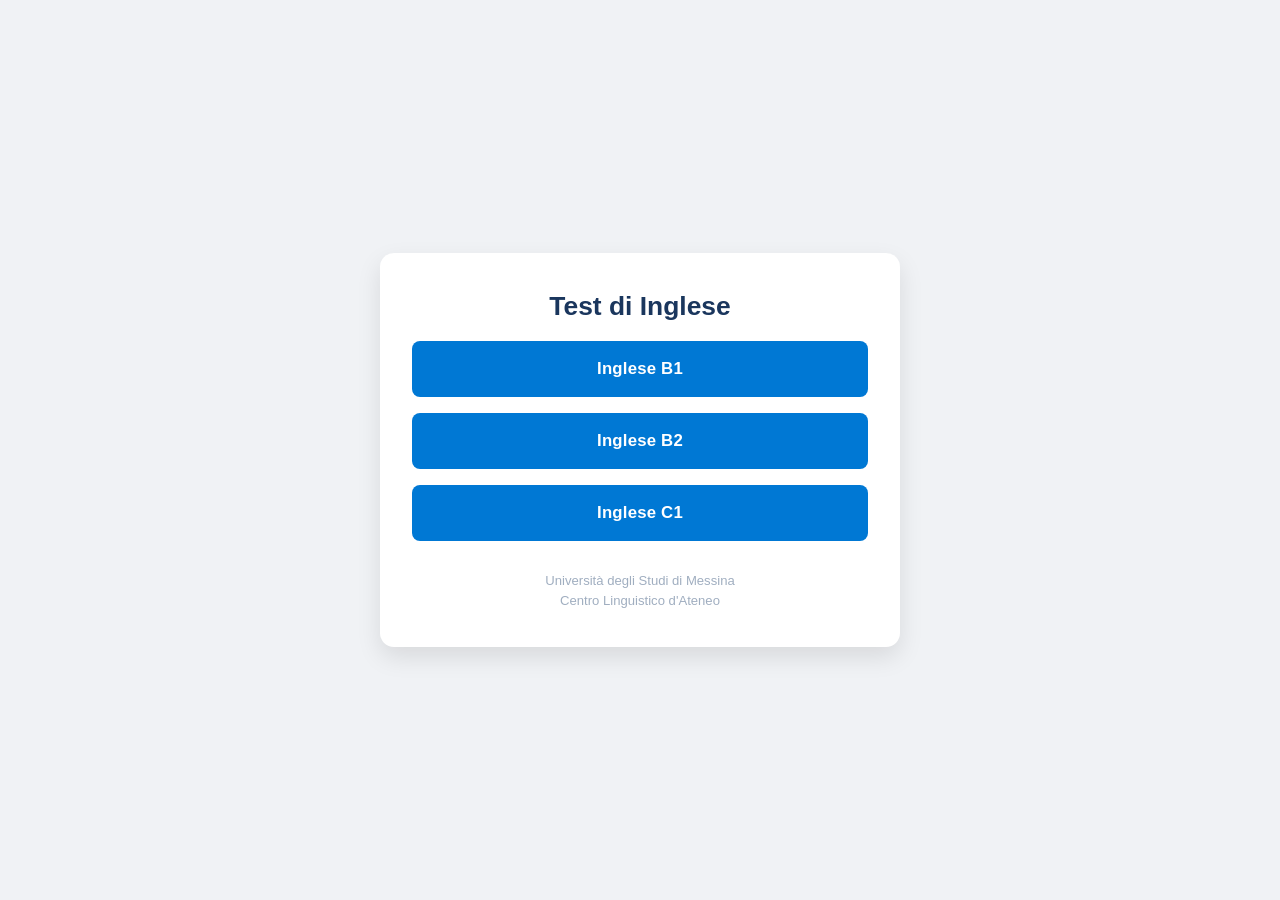
<file: index.html>
<!DOCTYPE html>
<html lang="it">
<head>
    <meta charset="UTF-8">
    <meta name="viewport" content="width=device-width, initial-scale=1.0">
    <meta name="robots" content="noindex, nofollow">

    <title>CLA Unime - Test di Inglese</title>

    <link rel="stylesheet" href="style.css">
</head>
<body>

<main class="exam-page">
    <section class="exam-card">
        <div class="exam-header">
            <h1>Test di Inglese</h1>
        </div>

        <div class="exam-buttons">
    <a href="https://giuffr.github.io/seb-test-area/seb-b1/" class="btn-launch">
        Inglese B1
    </a>
    
    <a href="https://giuffr.github.io/seb-test-area/seb-b2/" class="btn-launch">
        Inglese B2
    </a>
  
    <a href="https://giuffr.github.io/seb-test-area/seb-c1/" class="btn-launch">
        Inglese C1
    </a>
    </div>

        <div class="footer-note">
            Università degli Studi di Messina<br>
            Centro Linguistico d'Ateneo
        </div>
    </section>
</main>

</body>
</html>
</file>
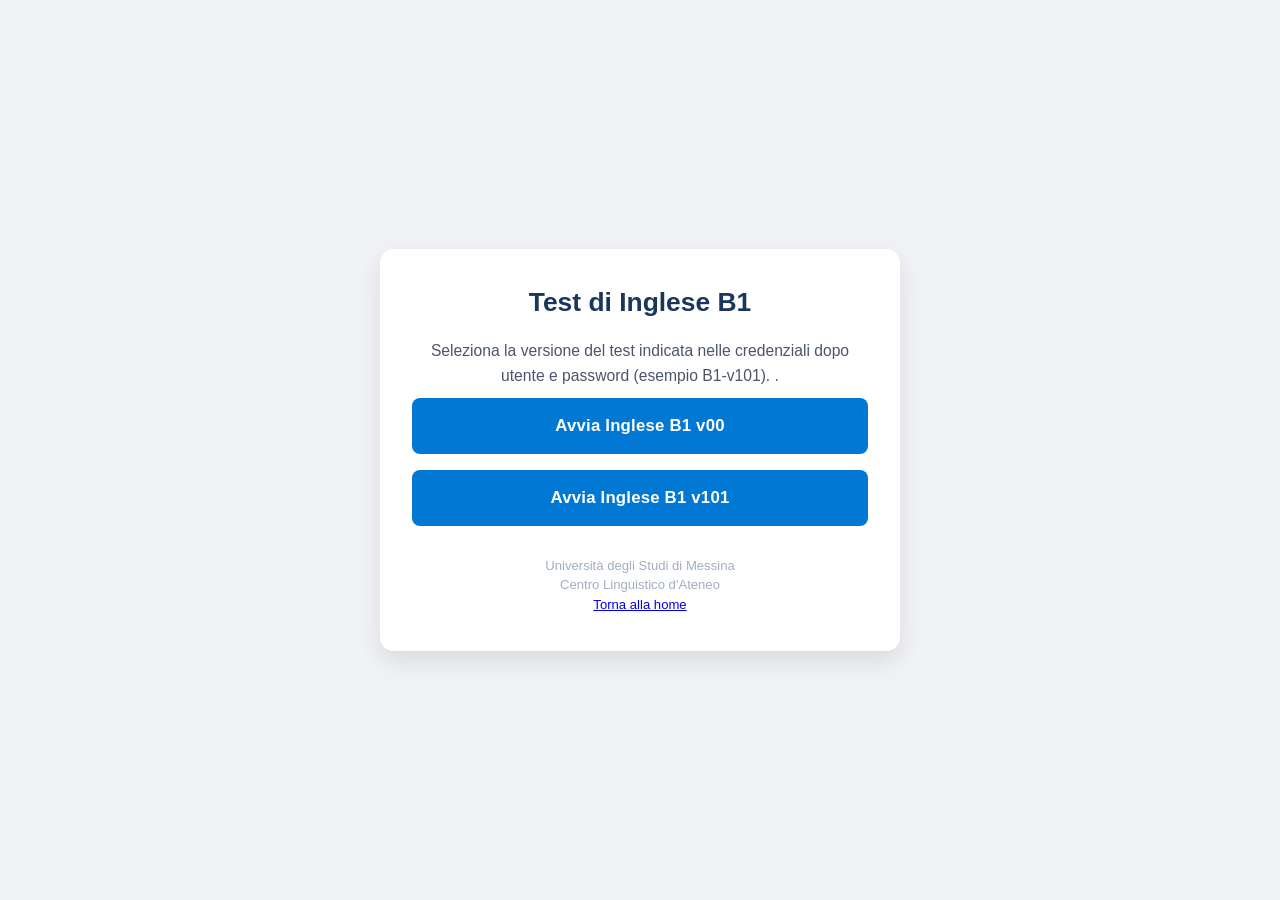
<file: seb-b1/index.html>
<!DOCTYPE html>
<html lang="it">
<head>
    <meta charset="UTF-8">
    <meta name="viewport" content="width=device-width, initial-scale=1.0">
    <meta name="robots" content="noindex, nofollow">

    <title>CLA Unime - Test Inglese B1</title>

    <link rel="stylesheet" href="../style.css">
</head>
<body>

<main class="exam-page">
    <section class="exam-card">
        <div class="exam-header">
    <h1>Test di Inglese B1</h1>
    <p class="exam-intro">
                Seleziona la versione del test indicata nelle credenziali dopo utente e password (esempio B1-v101). .
            </p>
        </div>
    
    <div class="exam-buttons">
    <a href="https://giuffr.github.io/seb-test-area/seb-b1/b1v00-by83297/" class="btn-launch">
        Avvia Inglese B1 v00
    </a>
    
    <a href="https://giuffr.github.io/seb-test-area/seb-b1/b1v101-a7f3k9q2/" class="btn-launch">
       Avvia Inglese B1 v101
    </a>
    
   </div>

        <div class="footer-note">
            Università degli Studi di Messina<br>
            Centro Linguistico d'Ateneo<br>
            <a href="https://giuffr.github.io/seb-test-area/">
            Torna alla home
            </a>
        </div>
    </section>
</main>

</body>
</html>
</file>
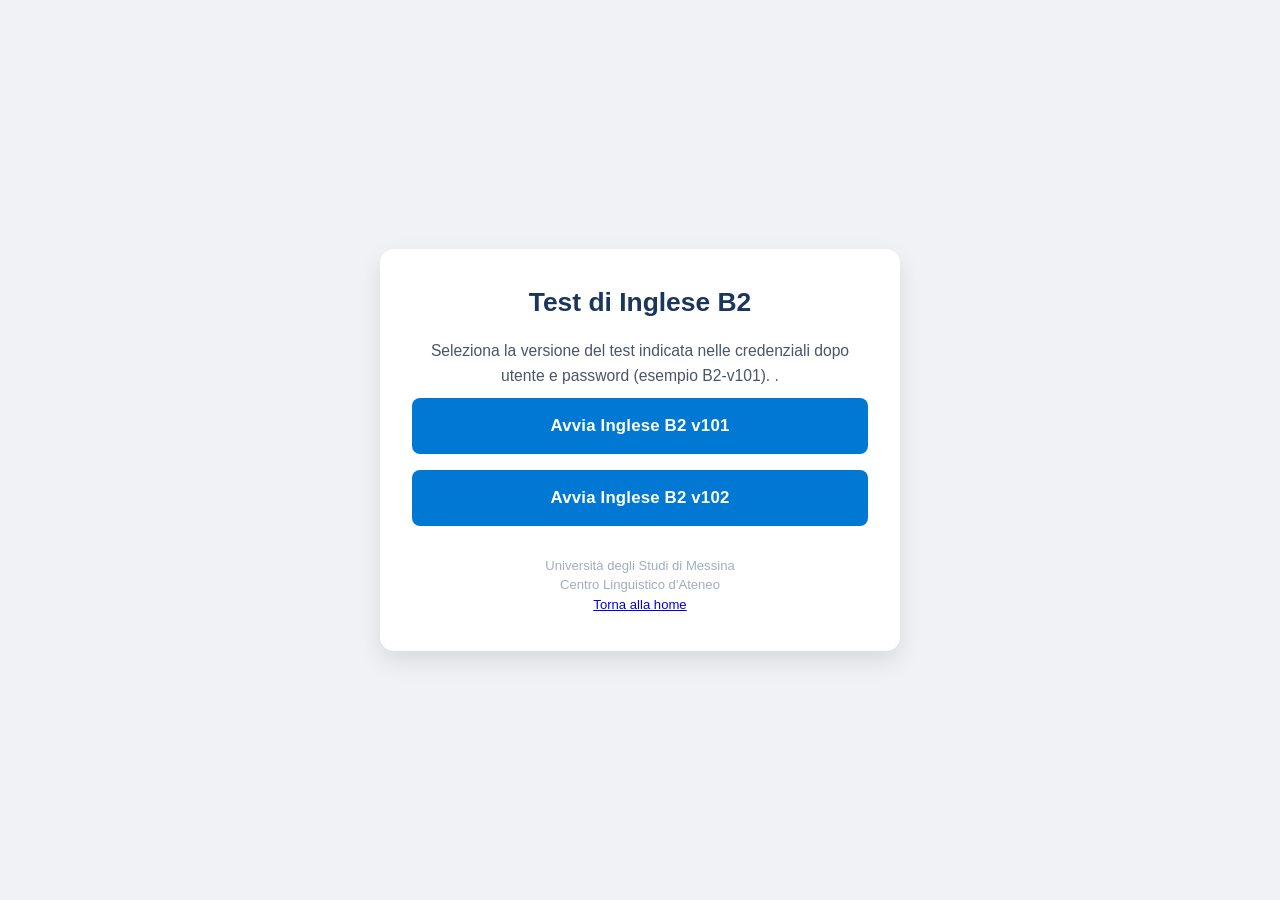
<file: seb-b2/index.html>
<!DOCTYPE html>
<html lang="it">
<head>
    <meta charset="UTF-8">
    <meta name="viewport" content="width=device-width, initial-scale=1.0">
    <meta name="robots" content="noindex, nofollow">

    <title>CLA Unime - Test Inglese B2</title>

    <link rel="stylesheet" href="../style.css">
</head>
<body>

<main class="exam-page">
    <section class="exam-card">
        <div class="exam-header">
    <h1>Test di Inglese B2</h1>
    <p class="exam-intro">
                Seleziona la versione del test indicata nelle credenziali dopo utente e password (esempio B2-v101). .
            </p>
        </div>
    
    <div class="exam-buttons">
    <a href="https://giuffr.github.io/seb-test-area/seb-b2/b2v101-k7m9q4t2/" class="btn-launch">
        Avvia Inglese B2 v101
    </a>
    
    <a href="https://giuffr.github.io/seb-test-area/seb-b2/b2v102-nw83ot374/" class="btn-launch">
       Avvia Inglese B2 v102
    </a>
    
   </div>

        <div class="footer-note">
            Università degli Studi di Messina<br>
            Centro Linguistico d'Ateneo<br>
            <a href="https://giuffr.github.io/seb-test-area/">
            Torna alla home
            </a>
        </div>
    </section>
</main>

</body>
</html>
</file>
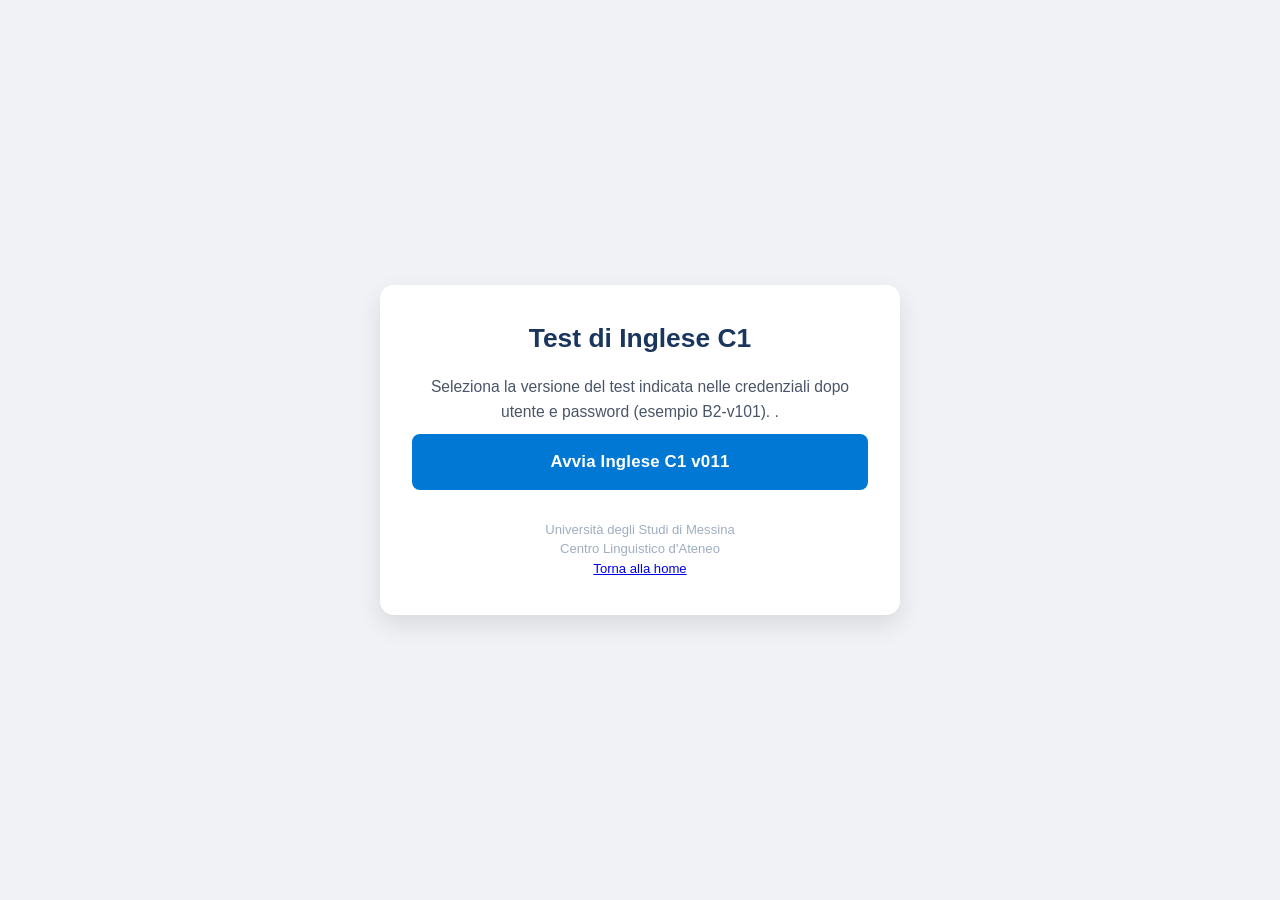
<file: seb-c1/index.html>
<!DOCTYPE html>
<html lang="it">
<head>
    <meta charset="UTF-8">
    <meta name="viewport" content="width=device-width, initial-scale=1.0">
    <meta name="robots" content="noindex, nofollow">

    <title>CLA Unime - Test Inglese C1</title>

    <link rel="stylesheet" href="../style.css">
</head>
<body>

<main class="exam-page">
    <section class="exam-card">
        <div class="exam-header">
    <h1>Test di Inglese C1</h1>
    <p class="exam-intro">
                Seleziona la versione del test indicata nelle credenziali dopo utente e password (esempio B2-v101). .
            </p>
        </div>
    
    <div class="exam-buttons">
    <a href="https://giuffr.github.io/seb-test-area/seb-c1/c1-dicam-v011-r8x5n2p7/" class="btn-launch">
        Avvia Inglese C1 v011
    </a>
    
   </div>

        <div class="footer-note">
            Università degli Studi di Messina<br>
            Centro Linguistico d'Ateneo<br>
            <a href="https://giuffr.github.io/seb-test-area/">
            Torna alla home
            </a>
        </div>
    </section>
</main>

</body>
</html>
</file>
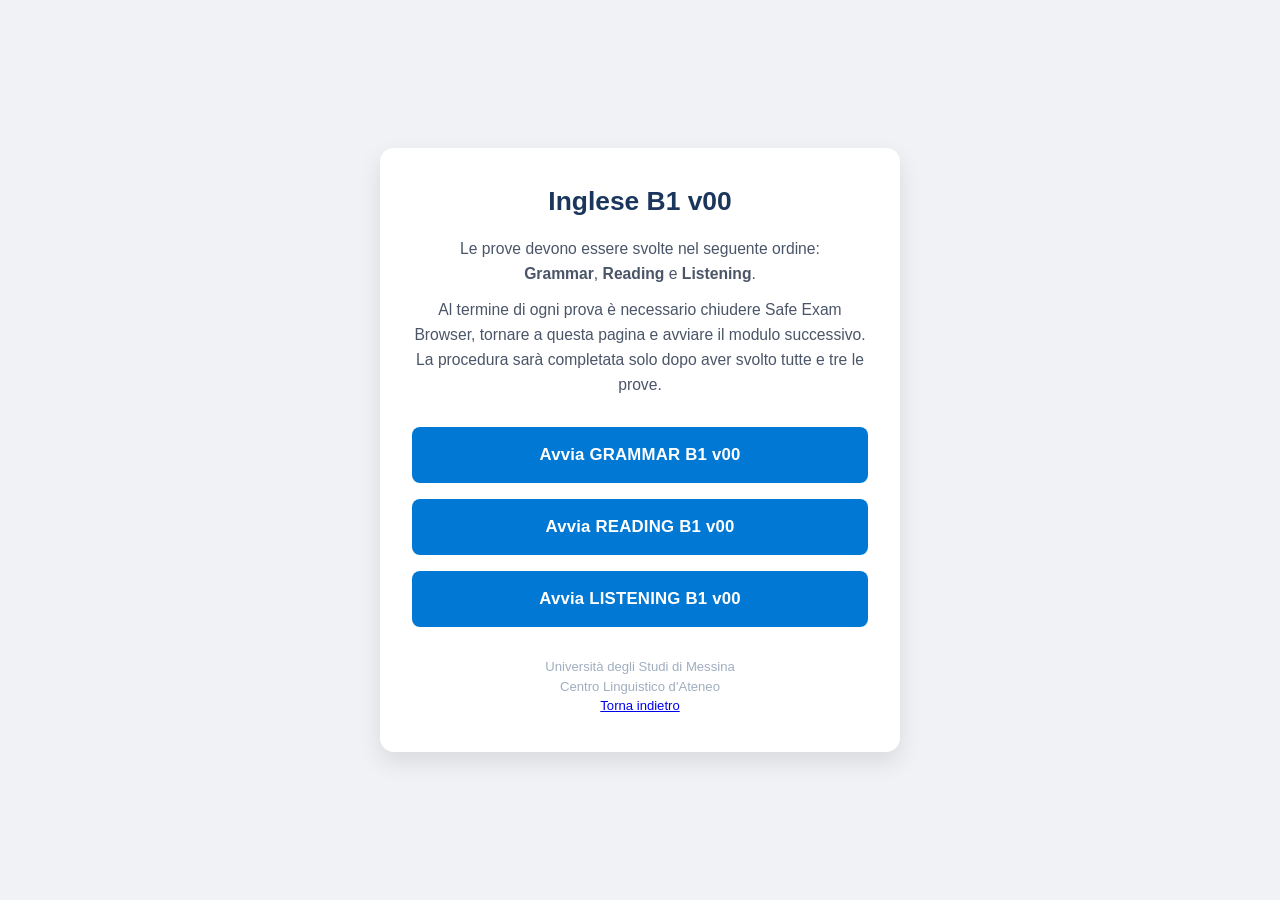
<file: seb-b1/b1v00-by83297/index.html>
<!DOCTYPE html>
<html lang="it">
<head>
    <meta charset="UTF-8">
    <meta name="viewport" content="width=device-width, initial-scale=1.0">
    <meta name="robots" content="noindex, nofollow">

    <title>CLA Unime - Avvio Esame - Inglese B1 v00</title>

    <link rel="stylesheet" href="../../style.css">
</head>
<body>

<main class="exam-page">
    <section class="exam-card">
        <div class="exam-header">
            <h1>Inglese B1 v00</h1>
            <p class="exam-intro">
                Le prove devono essere svolte nel seguente ordine:<br>
                <strong>Grammar</strong>, <strong>Reading</strong> e <strong>Listening</strong>.
            </p>
            <p class="exam-instructions">
                Al termine di ogni prova è necessario chiudere Safe Exam Browser, tornare a questa pagina
                e avviare il modulo successivo. La procedura sarà completata solo dopo aver svolto tutte e tre le prove.
            </p>
        </div>

        <div class="exam-buttons">
            <a href="seb://giuffr.github.io/seb-test-area/seb-b1/b1v00-by83297/B1v00-1.Grammar.seb" class="btn-launch">
                Avvia GRAMMAR B1 v00
            </a>

            <a href="seb://giuffr.github.io/seb-test-area/seb-b1/b1v00-by83297/B1v00-2.Reading.seb" class="btn-launch">
                Avvia READING B1 v00
            </a>

            <a href="seb://giuffr.github.io/seb-test-area/seb-b1/b1v00-by83297/B1v00-3.Listening.seb" class="btn-launch">
                Avvia LISTENING B1 v00
            </a>
        </div>

        <div class="footer-note">
            Università degli Studi di Messina<br>
            Centro Linguistico d'Ateneo<br>
            <a href="https://giuffr.github.io/seb-test-area/seb-b1/">
            Torna indietro
            </a>
        </div>
    </section>
</main>

</body>
</html>
</file>
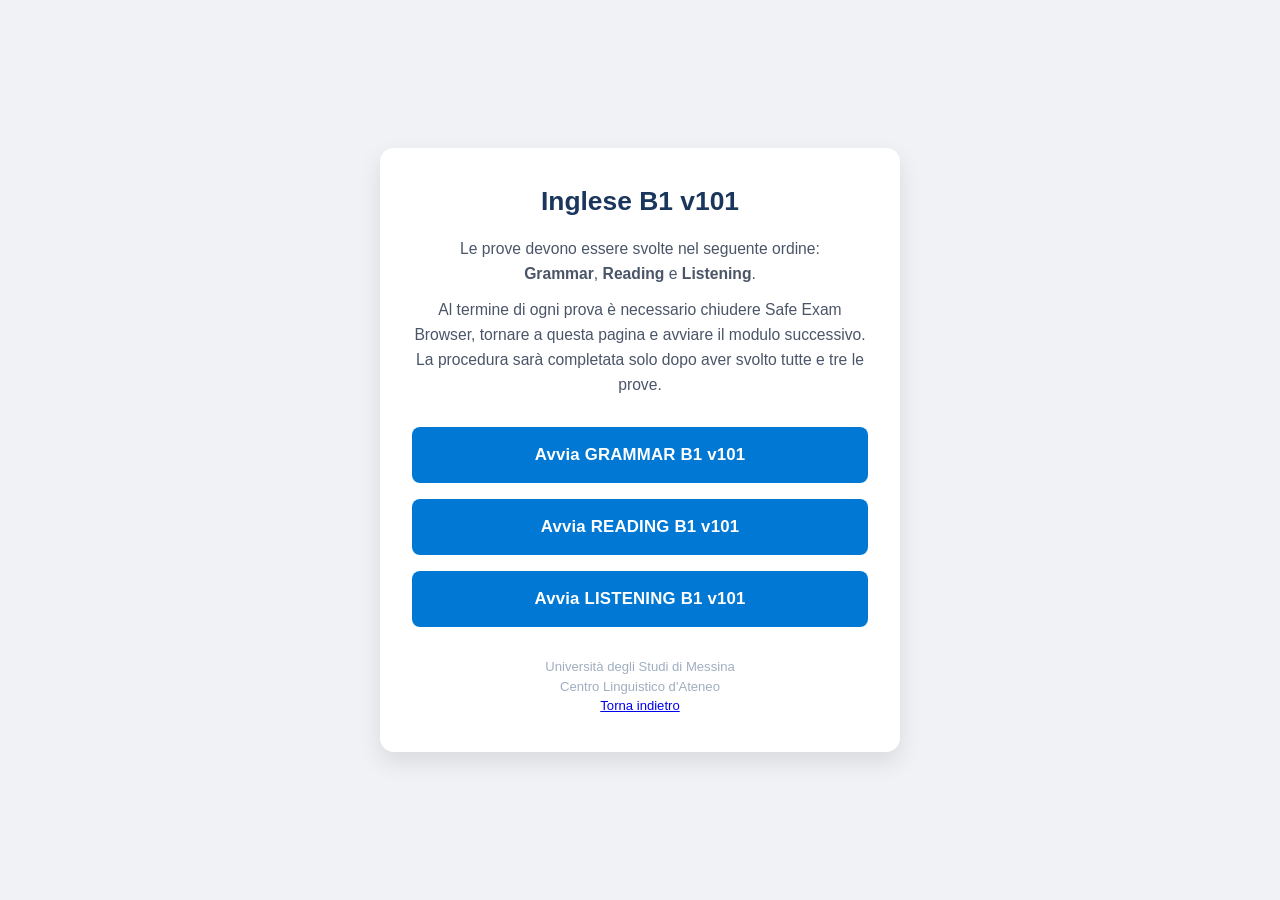
<file: seb-b1/b1v101-a7f3k9q2/index.html>
<!DOCTYPE html>
<html lang="it">
<head>
    <meta charset="UTF-8">
    <meta name="viewport" content="width=device-width, initial-scale=1.0">
    <meta name="robots" content="noindex, nofollow">

    <title>CLA Unime - Avvio Esame - Inglese B1 v101</title>

    <link rel="stylesheet" href="../../style.css">
</head>
<body>

<main class="exam-page">
    <section class="exam-card">
        <div class="exam-header">
            <h1>Inglese B1 v101</h1>
            <p class="exam-intro">
                Le prove devono essere svolte nel seguente ordine:<br>
                <strong>Grammar</strong>, <strong>Reading</strong> e <strong>Listening</strong>.
            </p>
            <p class="exam-instructions">
                Al termine di ogni prova è necessario chiudere Safe Exam Browser, tornare a questa pagina
                e avviare il modulo successivo. La procedura sarà completata solo dopo aver svolto tutte e tre le prove.
            </p>
        </div>

        <div class="exam-buttons">
            <a href="seb://giuffr.github.io/seb-test-area/seb-b1/b1v101-a7f3k9q2/B1.Grammar.v101.seb" class="btn-launch">
                Avvia GRAMMAR B1 v101
            </a>

            <a href="seb://giuffr.github.io/seb-test-area/seb-b1/b1v101-a7f3k9q2/B1.Reading.v101.seb" class="btn-launch">
                Avvia READING B1 v101
            </a>

            <a href="seb://giuffr.github.io/seb-test-area/seb-b1/b1v101-a7f3k9q2/B1v101-3.Listening-def.seb" class="btn-launch">
                Avvia LISTENING B1 v101
            </a>
        </div>

        <div class="footer-note">
            Università degli Studi di Messina<br>
            Centro Linguistico d'Ateneo<br>
            <a href="https://giuffr.github.io/seb-test-area/seb-b1/">
            Torna indietro
            </a>
        </div>
    </section>
</main>

</body>
</html>
</file>
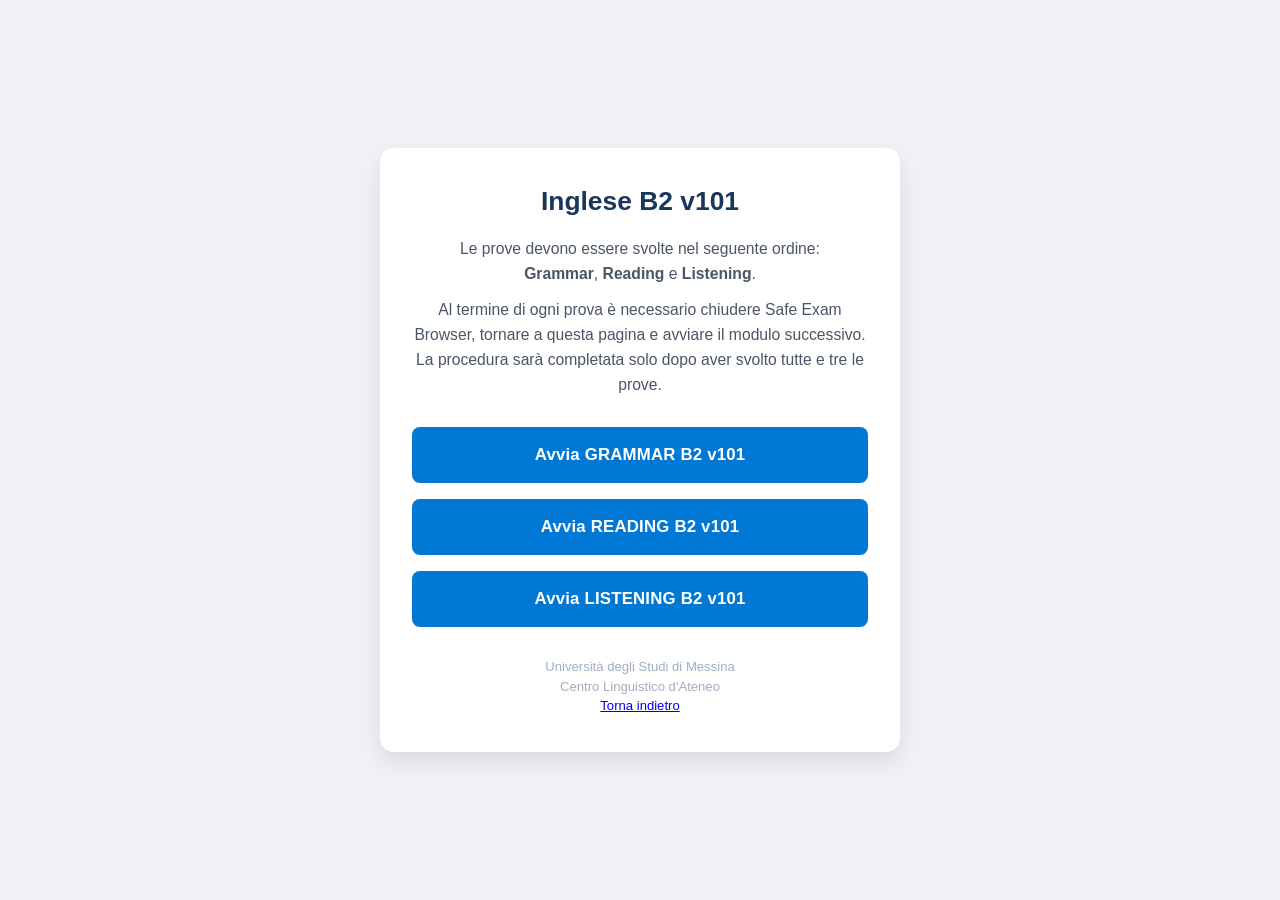
<file: seb-b2/b2v101-k7m9q4t2/index.html>
<!DOCTYPE html>
<html lang="it">
<head>
    <meta charset="UTF-8">
    <meta name="viewport" content="width=device-width, initial-scale=1.0">
    <meta name="robots" content="noindex, nofollow">

    <title>CLA Unime - Avvio Esame - Inglese B2 v101</title>

    <link rel="stylesheet" href="../../style.css">
</head>
<body>

<main class="exam-page">
    <section class="exam-card">
        <div class="exam-header">
    <h1>Inglese B2 v101</h1>
    <p class="exam-intro">
                Le prove devono essere svolte nel seguente ordine:<br>
                <strong>Grammar</strong>, <strong>Reading</strong> e <strong>Listening</strong>.
            </p>
            <p class="exam-instructions">
                Al termine di ogni prova è necessario chiudere Safe Exam Browser, tornare a questa pagina
                e avviare il modulo successivo. La procedura sarà completata solo dopo aver svolto tutte e tre le prove.
            </p>
        </div>
    
    <div class="exam-buttons">
    <a href="seb://giuffr.github.io/seb-test-area/seb-b2/b2v101-k7m9q4t2/B2.Grammar.v101.seb" class="btn-launch">
        Avvia GRAMMAR B2 v101
    </a>
    
    <a href="seb://giuffr.github.io/seb-test-area/seb-b2/b2v101-k7m9q4t2/B2.Reading.v101.seb" class="btn-launch">
        Avvia READING B2 v101
    </a>
    
    <a href="seb://giuffr.github.io/seb-test-area/seb-b2/b2v101-k7m9q4t2/B2.Listening.v101.seb" class="btn-launch">
        Avvia LISTENING B2 v101
    </a>
   </div>

        <div class="footer-note">
            Università degli Studi di Messina<br>
            Centro Linguistico d'Ateneo<br>
            <a href="https://giuffr.github.io/seb-test-area/seb-b2/">
            Torna indietro
            </a>
        </div>
    </section>
</main>

</body>
</html>
</file>
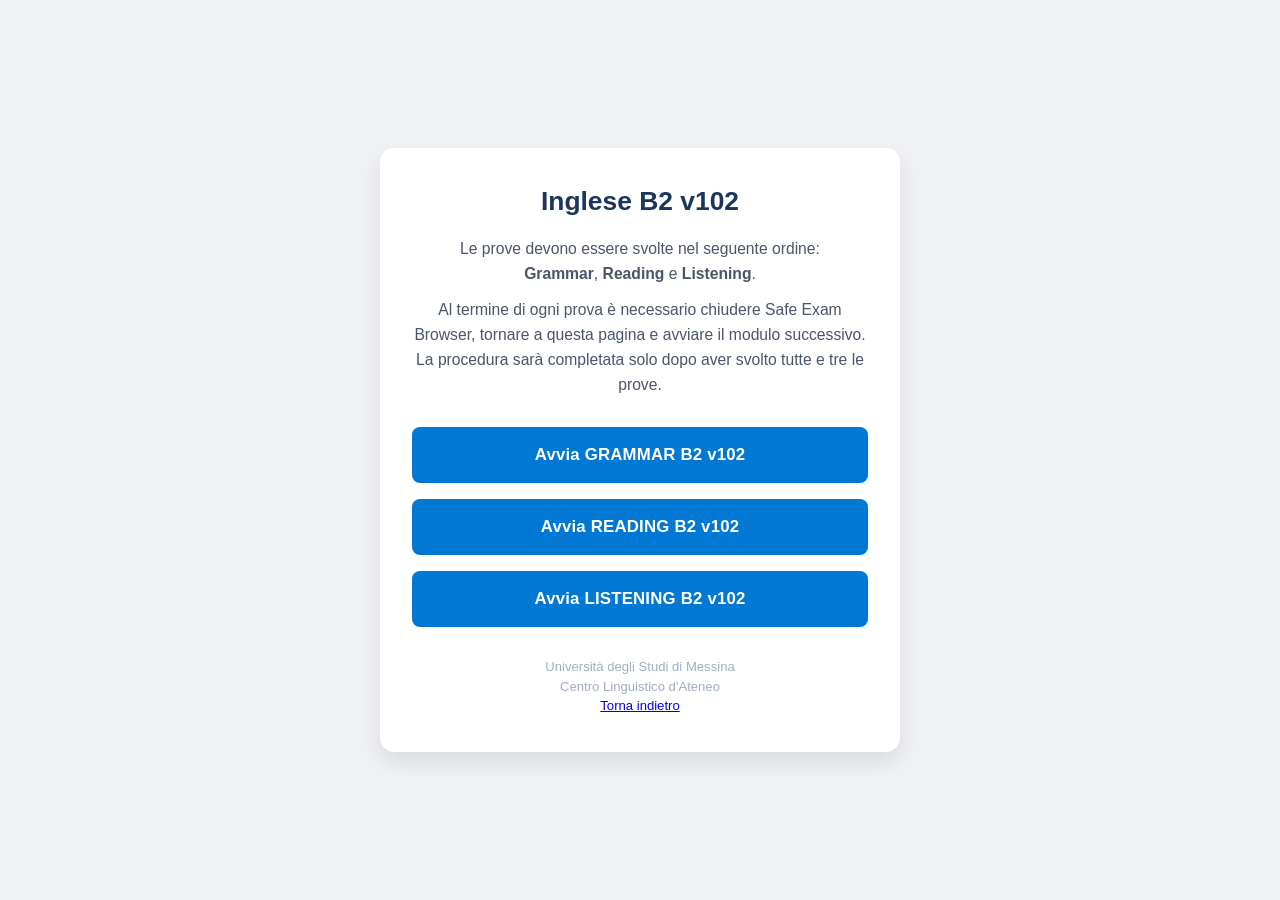
<file: seb-b2/b2v102-nw83ot374/index.html>
<!DOCTYPE html>
<html lang="it">
<head>
    <meta charset="UTF-8">
    <meta name="viewport" content="width=device-width, initial-scale=1.0">
    <meta name="robots" content="noindex, nofollow">

    <title>CLA Unime - Avvio Esame - Inglese B2 v102</title>

    <link rel="stylesheet" href="../../style.css">
</head>
<body>

<main class="exam-page">
    <section class="exam-card">
        <div class="exam-header">
    <h1>Inglese B2 v102</h1>
    <p class="exam-intro">
                Le prove devono essere svolte nel seguente ordine:<br>
                <strong>Grammar</strong>, <strong>Reading</strong> e <strong>Listening</strong>.
            </p>
            <p class="exam-instructions">
                Al termine di ogni prova è necessario chiudere Safe Exam Browser, tornare a questa pagina
                e avviare il modulo successivo. La procedura sarà completata solo dopo aver svolto tutte e tre le prove.
            </p>
        </div>
    
    <div class="exam-buttons">
    <a href="seb://giuffr.github.io/seb-test-area/seb-b2/b2v102-nw83ot374/B2v102-1.Grammar.seb" class="btn-launch">
        Avvia GRAMMAR B2 v102
    </a>
    
    <a href="seb://giuffr.github.io/seb-test-area/seb-b2/b2v102-nw83ot374/B2v102-2.Reading.seb" class="btn-launch">
        Avvia READING B2 v102
    </a>
    
    <a href="seb://giuffr.github.io/seb-test-area/seb-b2/b2v102-nw83ot374/B2v102-3.Listening.seb" class="btn-launch">
        Avvia LISTENING B2 v102
    </a>
   </div>

        <div class="footer-note">
            Università degli Studi di Messina<br>
            Centro Linguistico d'Ateneo<br>
            <a href="https://giuffr.github.io/seb-test-area/seb-b2/">
            Torna indietro
            </a>
        </div>
    </section>
</main>

</body>
</html>
</file>
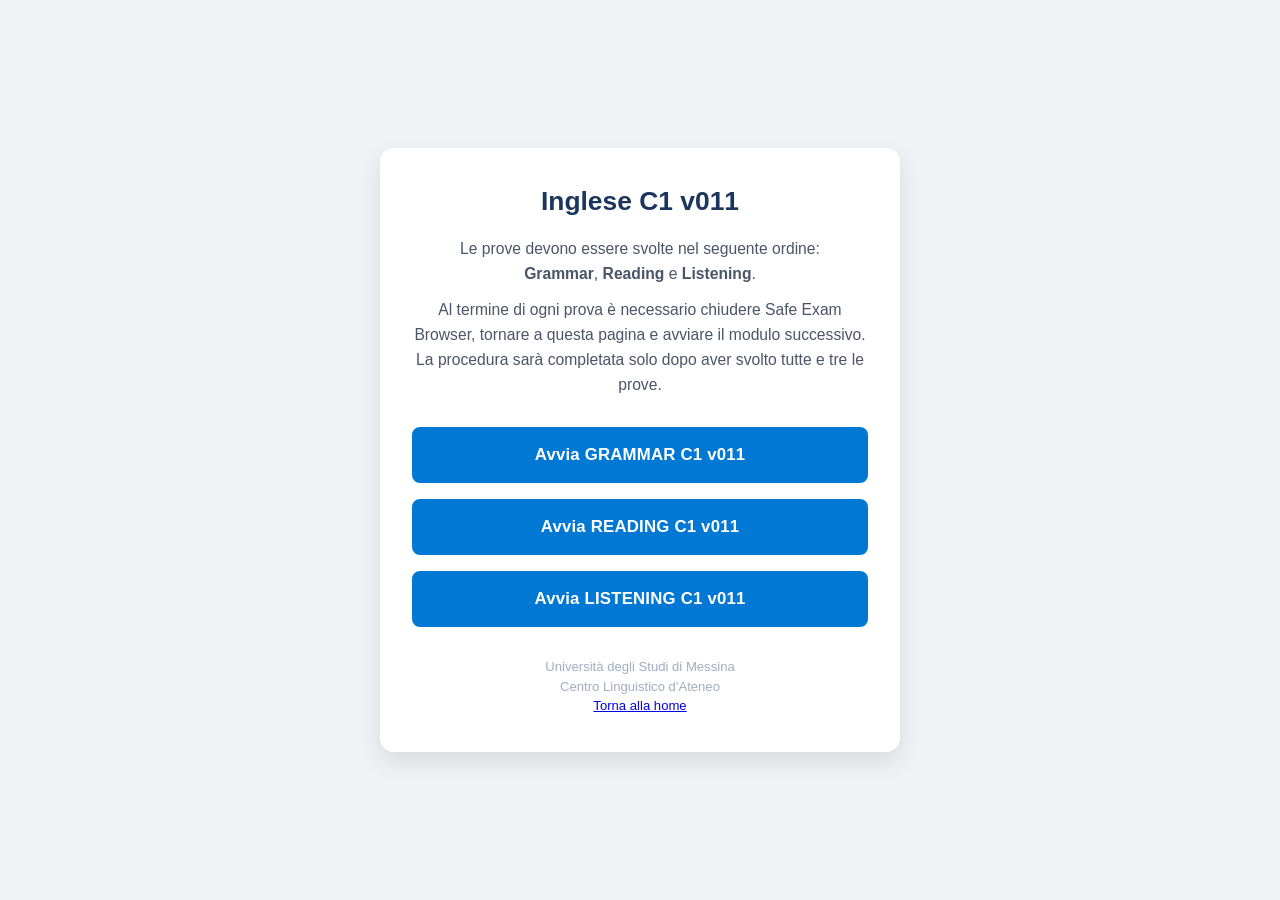
<file: seb-c1/c1-dicam-v011-r8x5n2p7/index.html>
<!DOCTYPE html>
<html lang="it">
<head>
    <meta charset="UTF-8">
    <meta name="viewport" content="width=device-width, initial-scale=1.0">
    <meta name="robots" content="noindex, nofollow">

    <title>CLA Unime - Avvio Esame - Inglese C1 v011</title>

    <link rel="stylesheet" href="../../style.css">
</head>
<body>

<main class="exam-page">
    <section class="exam-card">
        <div class="exam-header">
    <h1>Inglese C1 v011</h1>
     <p class="exam-intro">
                Le prove devono essere svolte nel seguente ordine:<br>
                <strong>Grammar</strong>, <strong>Reading</strong> e <strong>Listening</strong>.
            </p>
            <p class="exam-instructions">
                Al termine di ogni prova è necessario chiudere Safe Exam Browser, tornare a questa pagina
                e avviare il modulo successivo. La procedura sarà completata solo dopo aver svolto tutte e tre le prove.
            </p>
        </div>
    <div class="exam-buttons">
    <!-- Link configurato con protocollo SEB per l'avvio remoto diretto da GitHub -->
    <a href="seb://giuffr.github.io/seb-test-area/seb-c1/c1-dicam-v011-r8x5n2p7/C1-DICAM-v011-1.Grammar.seb" class="btn-launch">
        Avvia GRAMMAR C1 v011
    </a>
    
    <a href="seb://giuffr.github.io/seb-test-area/seb-c1/c1-dicam-v011-r8x5n2p7/C1-DICAM-v011-2.Reading.seb" class="btn-launch">
        Avvia READING C1 v011
    </a>
    
    <a href="seb://giuffr.github.io/seb-test-area/seb-c1/c1-dicam-v011-r8x5n2p7/C1-DICAM-v011-3.Listening.seb" class="btn-launch">
        Avvia LISTENING C1 v011
    </a>
   </div>

        <div class="footer-note">
            Università degli Studi di Messina<br>
            Centro Linguistico d'Ateneo<br>
            <a href="https://giuffr.github.io/seb-test-area/">
        Torna alla home
    </a>
        </div>
    </section>
</main>

</body>
</html>
</file>
<file: style.css>
:root {
    --cla-blue: #1a365d;
    --cla-button: #0078d4;
    --cla-button-hover: #005a9e;
    --text-main: #2d3748;
    --text-muted: #4a5568;
    --text-light: #a0aec0;
    --page-bg: #f0f2f5;
    --card-bg: #ffffff;
    --card-radius: 14px;
    --button-radius: 8px;
}

* {
    box-sizing: border-box;
}

body {
    margin: 0;
    font-family: -apple-system, BlinkMacSystemFont, "Segoe UI", Roboto, Arial, sans-serif;
    background-color: var(--page-bg);
    color: var(--text-main);
}

.exam-page {
    min-height: 100vh;
    display: flex;
    justify-content: center;
    align-items: center;
    padding: 24px;
}

.exam-card {
    width: 100%;
    max-width: 520px;
    background: var(--card-bg);
    padding: 36px 32px;
    border-radius: var(--card-radius);
    box-shadow: 0 10px 25px rgba(0, 0, 0, 0.10);
    text-align: center;
}

.exam-header h1 {
    color: var(--cla-blue);
    font-size: 1.65rem;
    line-height: 1.3;
    margin: 0 0 18px;
}

.exam-intro,
.exam-instructions {
    color: var(--text-muted);
    font-size: 0.98rem;
    line-height: 1.6;
    margin: 0;
}

.exam-intro {
    margin-bottom: 10px;
}

.exam-instructions {
    margin-bottom: 30px;
}

.exam-buttons {
    display: flex;
    flex-direction: column;
    gap: 16px;
    margin-top: 8px;
}

.btn-launch {
    display: block;
    width: 100%;
    background-color: var(--cla-button);
    color: #ffffff;
    padding: 18px 28px;
    text-decoration: none;
    border-radius: var(--button-radius);
    font-weight: 700;
    font-size: 1.05rem;
    letter-spacing: 0.2px;
    transition: transform 0.2s ease, background-color 0.2s ease, box-shadow 0.2s ease;
}

.btn-launch:hover {
    background-color: var(--cla-button-hover);
    transform: translateY(-2px);
    box-shadow: 0 8px 18px rgba(0, 120, 212, 0.25);
}

.btn-launch:focus {
    outline: 3px solid rgba(0, 120, 212, 0.25);
    outline-offset: 3px;
}

.footer-note {
    margin-top: 30px;
    font-size: 0.82rem;
    line-height: 1.5;
    color: var(--text-light);
}

/* Ottimizzazione mobile */
@media (max-width: 480px) {
    .exam-card {
        padding: 28px 22px;
    }

    .exam-header h1 {
        font-size: 1.4rem;
    }

    .btn-launch {
        font-size: 1rem;
        padding: 16px 22px;
    }
}
</file>
